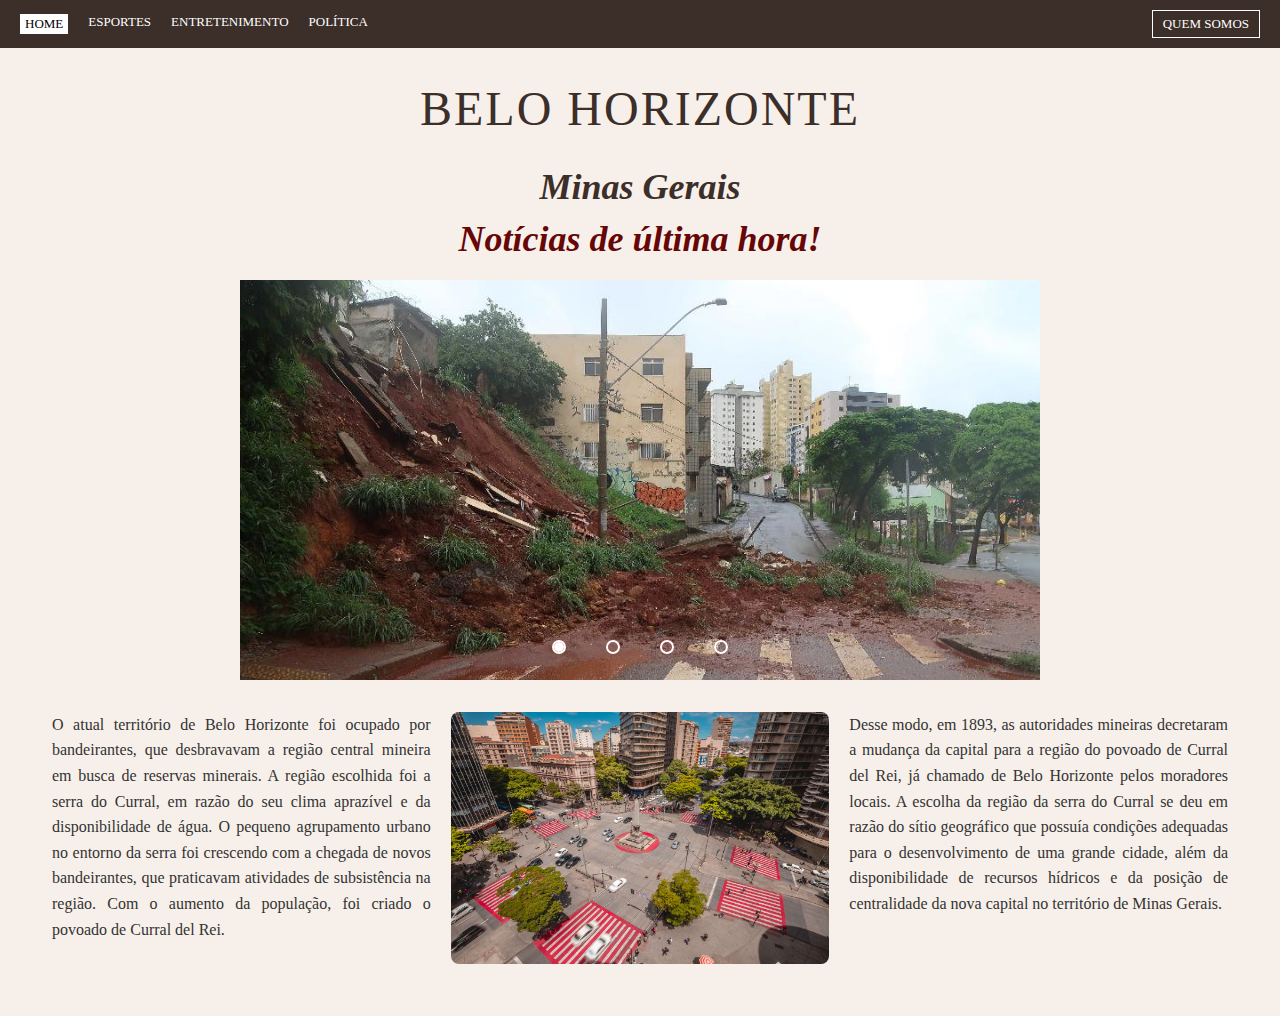
<file: index.html>
<!DOCTYPE html>
<html lang="pt-br">
  <head>
    <meta charset="UTF-8" />
    <title>Belo Horizonte - Minas Gerais</title>
    <link rel="stylesheet" href="estilo.css" />
    <meta name="viewport" content="width=device-width, initial-scale=1.0" />
    <link rel="icon" type="image/x-icon" href="icon.ico" />
  </head>
  <body>
    <div class="container">
      <div class="navbar">
        <div class="nav-links">
          <a href="index.html" class="active">HOME</a>
          <a href="esportes.html">ESPORTES</a>
          <a href="entretenimento.html">ENTRETENIMENTO</a>
          <a href="politica.html">POLÍTICA</a>
        </div>
        <a href="quemsomos.html" class="btn-contato">QUEM SOMOS</a>
      </div>

      <div class="content">
        <h1 class="titulo">BELO HORIZONTE</h1>
        <h2 class="subtitulo">Minas Gerais</h2>
        <h2 class="subtitulo2">Notícias de última hora!</h2>

        <div class="slider">
          <div class="slides">
            <input type="radio" name="radio-btn" id="radio1" />
            <input type="radio" name="radio-btn" id="radio2" />
            <input type="radio" name="radio-btn" id="radio3" />
            <input type="radio" name="radio-btn" id="radio4" />

            <div class="slide first">
              <img src="noticia1.png" alt="noticia 1" />
            </div>
            <div class="slide">
              <img src="noticia2.png" alt="noticia 2" />
            </div>
            <div class="slide">
              <img src="noticia3.png" alt="noticia 3" />
            </div>
            <div class="slide">
              <img src="noticia4.png" alt="noticia 4" />
            </div>

            <div class="navigation-auto">
              <div class="auto-btn1"></div>
              <div class="auto-btn2"></div>
              <div class="auto-btn3"></div>
              <div class="auto-btn4"></div>
            </div>
          </div>

          <div class="manual-navigation">
            <label for="radio1" class="manual-btn"></label>
            <label for="radio2" class="manual-btn"></label>
            <label for="radio3" class="manual-btn"></label>
            <label for="radio4" class="manual-btn"></label>
          </div>
        </div>

        <div class="layout">
          <div class="coluna texto-esquerda">
            O atual território de Belo Horizonte foi ocupado por bandeirantes,
            que desbravavam a região central mineira em busca de reservas
            minerais. A região escolhida foi a serra do Curral, em razão do seu
            clima aprazível e da disponibilidade de água. O pequeno agrupamento
            urbano no entorno da serra foi crescendo com a chegada de novos
            bandeirantes, que praticavam atividades de subsistência na região.
            Com o aumento da população, foi criado o povoado de Curral del Rei.
          </div>

          <div class="coluna imagem-centro">
            <img src="foto.png" alt="Praça em Belo Horizonte" />
          </div>

          <div class="coluna texto-direita">
            Desse modo, em 1893, as autoridades mineiras decretaram a mudança da
            capital para a região do povoado de Curral del Rei, já chamado de
            Belo Horizonte pelos moradores locais. A escolha da região da serra
            do Curral se deu em razão do sítio geográfico que possuía condições
            adequadas para o desenvolvimento de uma grande cidade, além da
            disponibilidade de recursos hídricos e da posição de centralidade da
            nova capital no território de Minas Gerais.
          </div>
        </div>
      </div>
    </div>
    <script src="script.js"></script>
  </body>
</html>
</file>
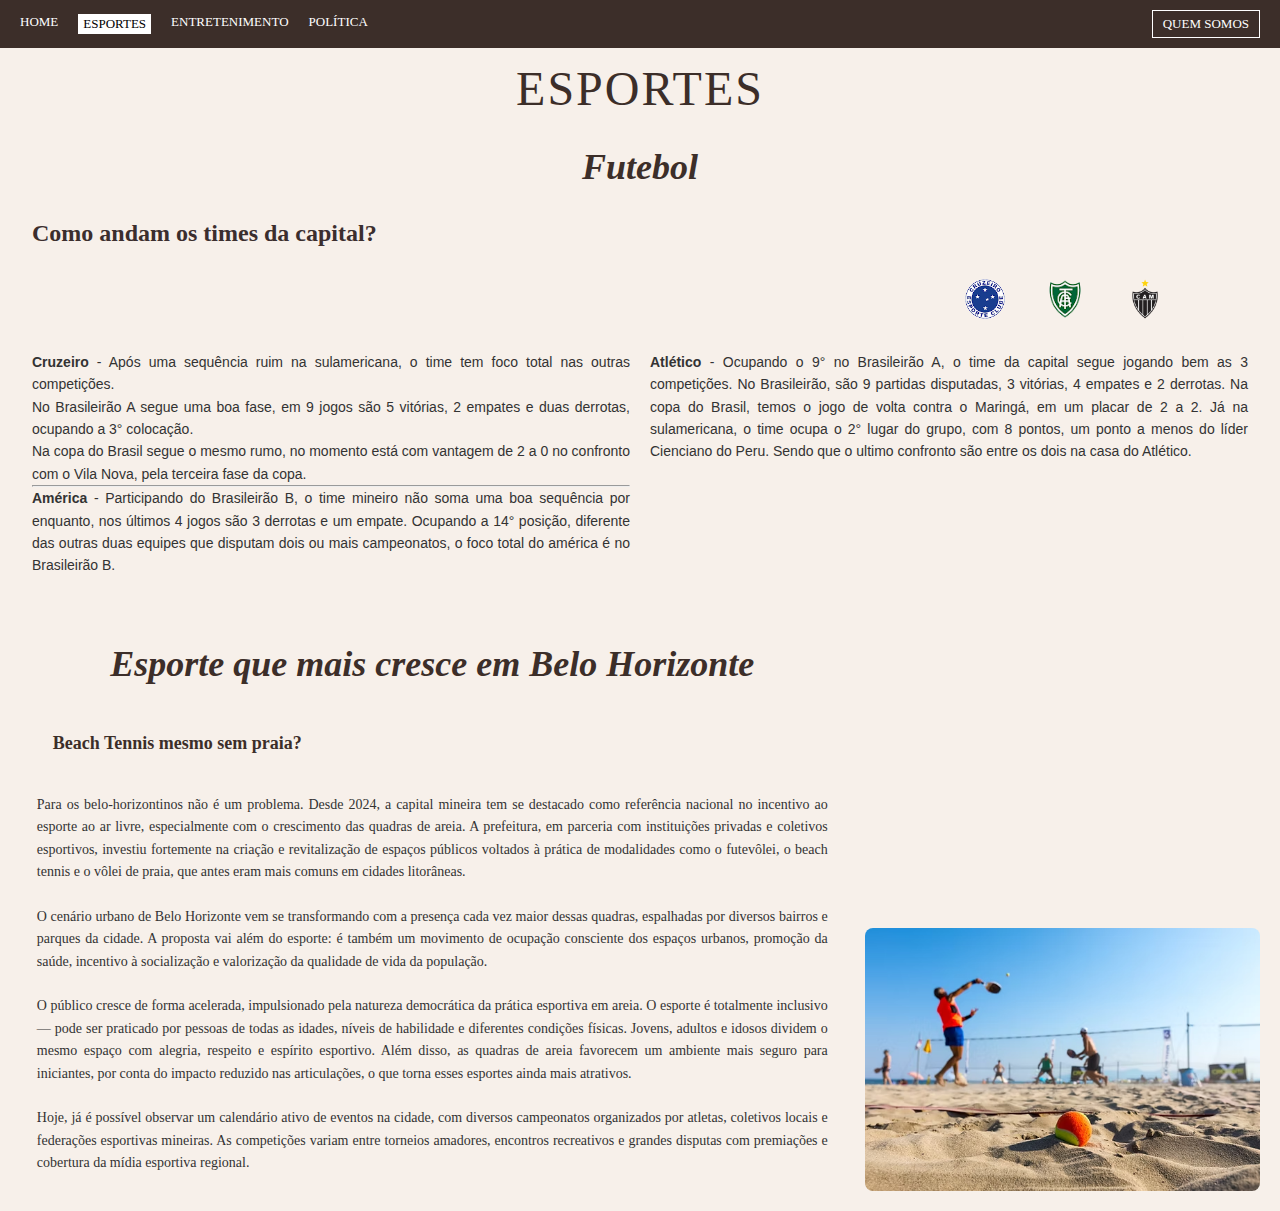
<file: esportes.html>
<!DOCTYPE html>
<html lang="pt-br">
<head>
  <meta charset="UTF-8">
  <title>Esportes - Belo Horizonte</title>
  <link rel="stylesheet" href="estilo.css">
  <meta name="viewport" content="width=device-width, initial-scale=1.0">
</head>
<body>
  <div class="container">
    <div class="navbar">
      <div class="nav-links">
        <a href="index.html">HOME</a>
        <a href="esportes.html" class="active">ESPORTES</a>
        <a href="entretenimento.html">ENTRETENIMENTO</a>
        <a href="politica.html">POLÍTICA</a>
      </div>
      <a href="quemsomos.html" class="btn-contato">QUEM SOMOS</a>
    </div>

    <h1 class="titulo">ESPORTES</h1>
    <h2 class="subtitulo">Futebol</h2>
    <h2 class="layout">Como andam os times da capital?</h2>

    <div class="imagens-times">
      <img src="cruzeiro.png" alt="Cruzeiro">
      <img src="america.png" alt="América">
      <img src="atletico.png" alt="Atlético">
    </div>
    
    <div class="layout">
      <div class="coluna">
        <p><strong>Cruzeiro</strong> - Após uma sequência ruim na sulamericana, o time tem foco total nas outras competições.</p>
        <p>No Brasileirão A segue uma boa fase, em 9 jogos são 5 vitórias, 2 empates e duas derrotas, ocupando a 3° colocação.</p>
        <p>Na copa do Brasil segue o mesmo rumo, no momento está com vantagem de 2 a 0 no confronto com o Vila Nova, pela terceira fase da copa.</p>
        <hr>
        <p><strong>América</strong> - Participando do Brasileirão B, o time mineiro não soma uma boa sequência por enquanto, nos últimos 4 jogos são 3 derrotas e um empate. Ocupando a 14° posição, diferente das outras duas equipes que disputam dois ou mais campeonatos, o foco total do américa é no Brasileirão B.</p>
      </div>

      <div class="coluna">
        <p><strong>Atlético</strong> - Ocupando o 9° no Brasileirão A, o time da capital segue jogando bem as 3 competições.
        No Brasileirão, são 9 partidas disputadas, 3 vitórias, 4 empates e 2 derrotas. 
        Na copa do Brasil, temos o jogo de volta contra o Maringá, em um placar de 2 a 2.
        Já na sulamericana, o time ocupa o 2° lugar do grupo, com 8 pontos, um ponto a menos do líder Cienciano do Peru. Sendo que o ultimo confronto são entre os dois na casa do Atlético.
        </p>
      </div>
    </div>

    <div class="secao-esporte-vertical">
      <div class="texto-esporte">
        <h2 class="subtitulo">Esporte que mais cresce em Belo Horizonte</h2>
        <h3 class="subtitulo-esporte">Beach Tennis mesmo sem praia?</h3>
        <p>
          Para os belo-horizontinos não é um problema. Desde 2024, a capital mineira tem se destacado como referência nacional no incentivo ao esporte ao ar livre, especialmente com o crescimento das quadras de areia. A prefeitura, em parceria com instituições privadas e coletivos esportivos, investiu fortemente na criação e revitalização de espaços públicos voltados à prática de modalidades como o futevôlei, o beach tennis e o vôlei de praia, que antes eram mais comuns em cidades litorâneas.
          <br><br>
          O cenário urbano de Belo Horizonte vem se transformando com a presença cada vez maior dessas quadras, espalhadas por diversos bairros e parques da cidade. A proposta vai além do esporte: é também um movimento de ocupação consciente dos espaços urbanos, promoção da saúde, incentivo à socialização e valorização da qualidade de vida da população.
          <br><br>
          O público cresce de forma acelerada, impulsionado pela natureza democrática da prática esportiva em areia. O esporte é totalmente inclusivo — pode ser praticado por pessoas de todas as idades, níveis de habilidade e diferentes condições físicas. Jovens, adultos e idosos dividem o mesmo espaço com alegria, respeito e espírito esportivo. Além disso, as quadras de areia favorecem um ambiente mais seguro para iniciantes, por conta do impacto reduzido nas articulações, o que torna esses esportes ainda mais atrativos.
          <br><br>
          Hoje, já é possível observar um calendário ativo de eventos na cidade, com diversos campeonatos organizados por atletas, coletivos locais e federações esportivas mineiras. As competições variam entre torneios amadores, encontros recreativos e grandes disputas com premiações e cobertura da mídia esportiva regional.
        </p>
      </div>
      <div class="coluna imagem-esporte-container">
        <img src="image.png" alt="Pessoas jogando Beach Tennis em BH" class="imagem-esporte">
      </div>
    </div>
  </div>
</body>
</html>
</file>
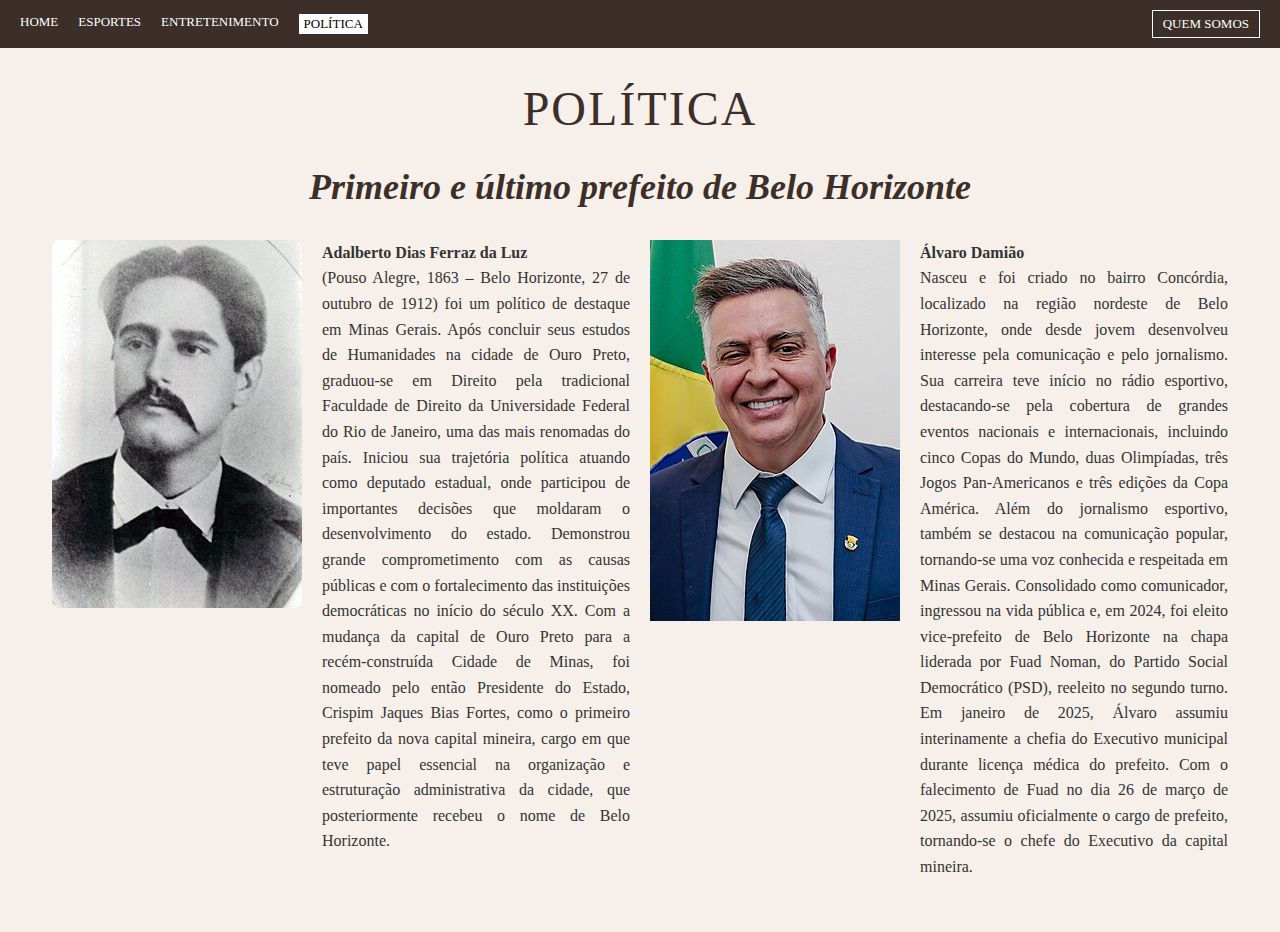
<file: politica.html>
<!DOCTYPE html>
<html lang="pt-br">
<head>
  <meta charset="UTF-8">
  <title>Belo Horizonte - Minas Gerais</title>
  <link rel="stylesheet" href="estilo.css">
  <meta name="viewport" content="width=device-width, initial-scale=1.0">
</head>
<body>
  <div class="container">
    <div class="navbar">
      <div class="nav-links">
        <a href="index.html">HOME</a>
        <a href="esportes.html">ESPORTES</a>
        <a href="entretenimento.html">ENTRETENIMENTO</a>
        <a href="politica.html" class="active">POLÍTICA</a>
      </div>
      <a href="quemsomos.html" class="btn-contato">QUEM SOMOS</a>
    </div>

    <div class="content">
      <h1 class="titulo">POLÍTICA</h1>
      <h2 class="subtitulo">Primeiro e último prefeito de Belo Horizonte</h2>

      <div class="layout">
        <div class="imagem-esquerda">
          <img src="prefeito1.png" alt="Praça em Belo Horizonte">
        </div>

        <div class="coluna texto-esquerda">
          <strong>Adalberto Dias Ferraz da Luz</strong>
          <p>(Pouso Alegre, 1863 – Belo Horizonte, 27 de outubro de 1912) foi um político de destaque em Minas Gerais. Após concluir seus estudos de Humanidades na cidade de Ouro Preto, graduou-se em Direito pela tradicional Faculdade de Direito da Universidade Federal do Rio de Janeiro, uma das mais renomadas do país. Iniciou sua trajetória política atuando como deputado estadual, onde participou de importantes decisões que moldaram o desenvolvimento do estado. Demonstrou grande comprometimento com as causas públicas e com o fortalecimento das instituições democráticas no início do século XX. Com a mudança da capital de Ouro Preto para a recém-construída Cidade de Minas, foi nomeado pelo então Presidente do Estado, Crispim Jaques Bias Fortes, como o primeiro prefeito da nova capital mineira, cargo em que teve papel essencial na organização e estruturação administrativa da cidade, que posteriormente recebeu o nome de Belo Horizonte.</p>
        </div>

        <div class="imagem-direita">
          <img src="prefeito2.png" alt="Praça em Belo Horizonte">
        </div>

        <div class="coluna texto-direita">
          <strong>Álvaro Damião</strong>
          <p>Nasceu e foi criado no bairro Concórdia, localizado na região nordeste de Belo Horizonte, onde desde jovem desenvolveu interesse pela comunicação e pelo jornalismo. Sua carreira teve início no rádio esportivo, destacando-se pela cobertura de grandes eventos nacionais e internacionais, incluindo cinco Copas do Mundo, duas Olimpíadas, três Jogos Pan-Americanos e três edições da Copa América. Além do jornalismo esportivo, também se destacou na comunicação popular, tornando-se uma voz conhecida e respeitada em Minas Gerais. Consolidado como comunicador, ingressou na vida pública e, em 2024, foi eleito vice-prefeito de Belo Horizonte na chapa liderada por Fuad Noman, do Partido Social Democrático (PSD), reeleito no segundo turno. Em janeiro de 2025, Álvaro assumiu interinamente a chefia do Executivo municipal durante licença médica do prefeito. Com o falecimento de Fuad no dia 26 de março de 2025, assumiu oficialmente o cargo de prefeito, tornando-se o chefe do Executivo da capital mineira.</p>
        </div>
      </div>
    </div>
  </div>
</body>
</html>
</file>
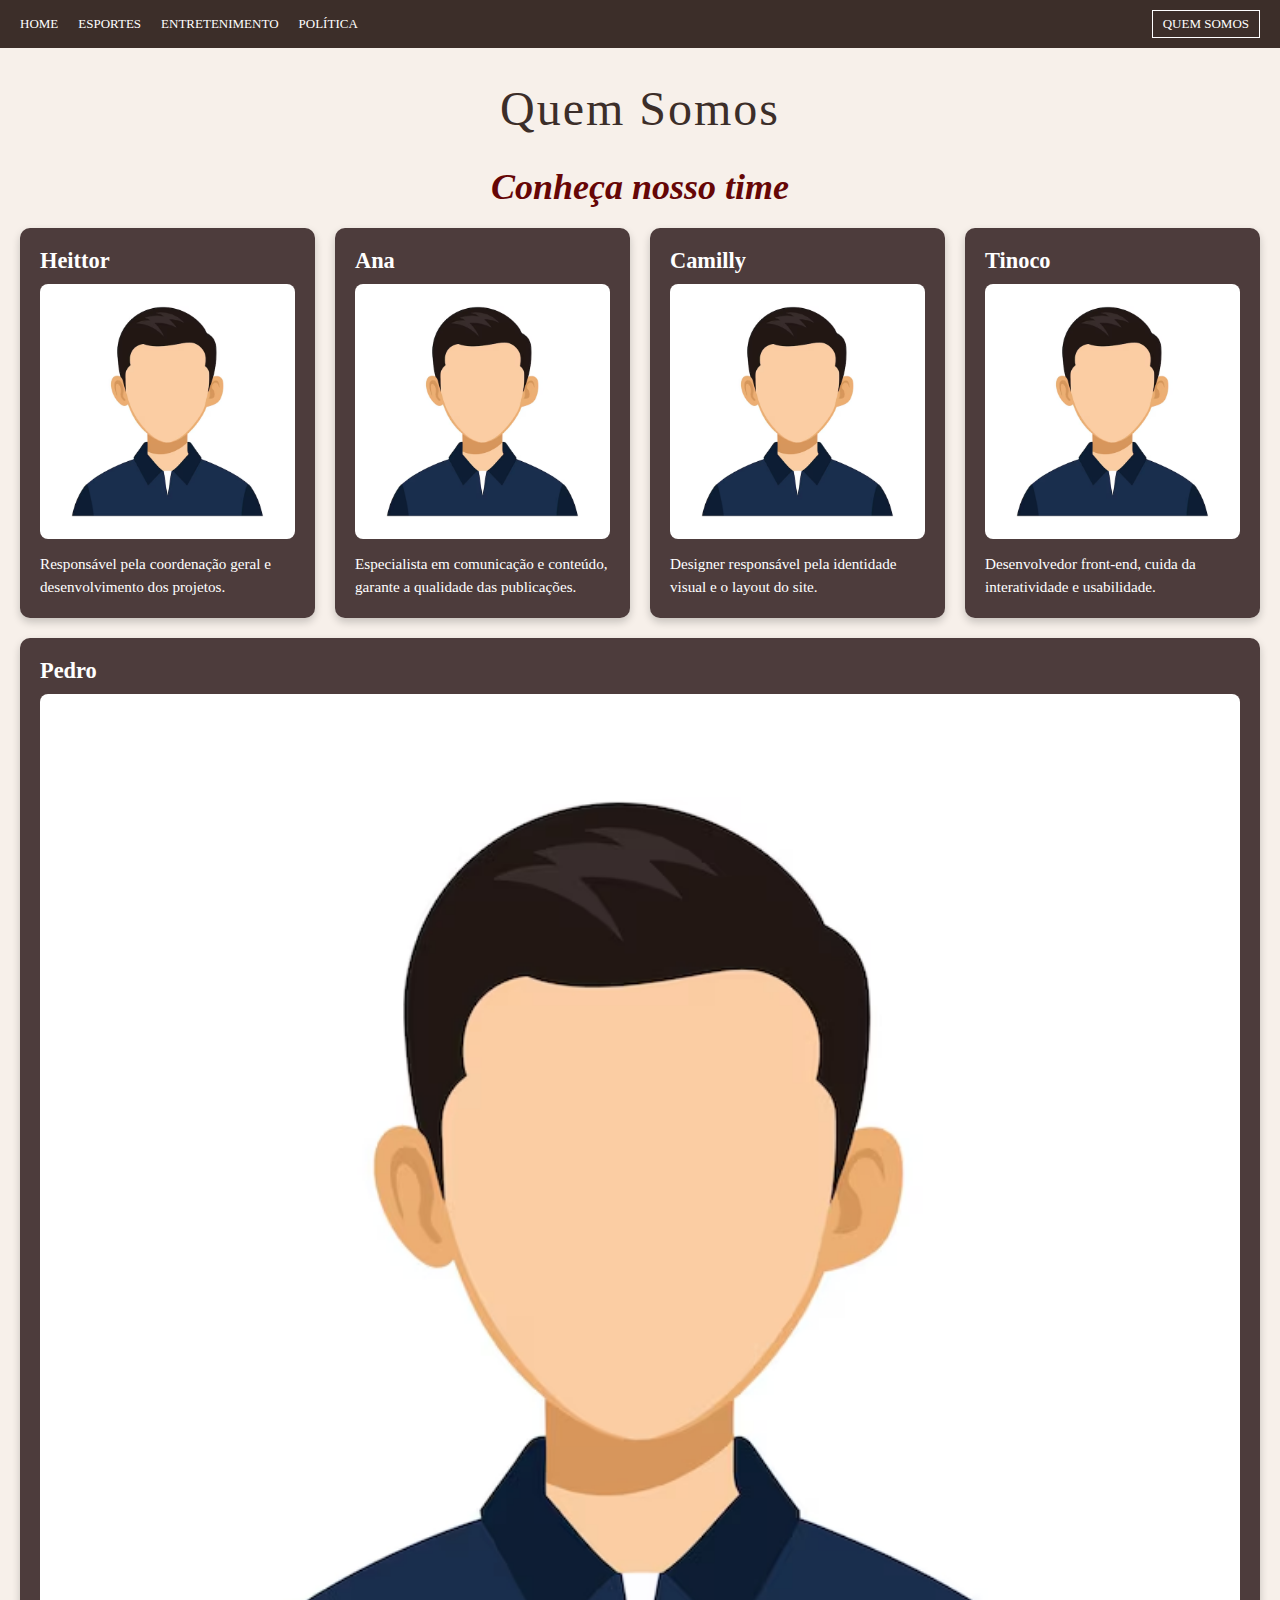
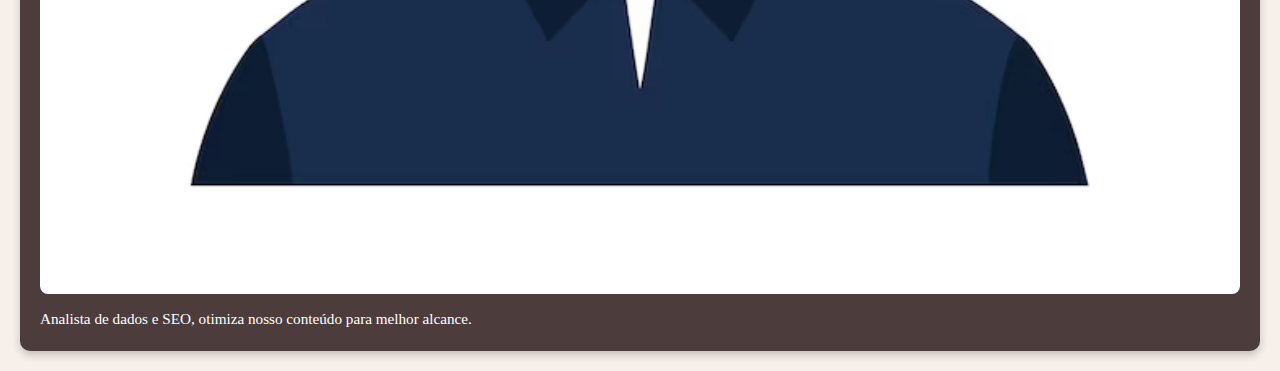
<file: quemsomos.html>
<!DOCTYPE html>
<html lang="pt-br">
<head>
  <meta charset="UTF-8" />
  <title>Belo Horizonte - Minas Gerais</title>
  <link rel="stylesheet" href="estilo.css" />
  <meta name="viewport" content="width=device-width, initial-scale=1.0" />
  <link rel="icon" type="image/x-icon" href="icon.ico" />
</head>
<body>
  <div class="container">
    <div class="navbar">
      <div class="nav-links">
        <a href="index.html">HOME</a>
        <a href="esportes.html">ESPORTES</a>
        <a href="entretenimento.html">ENTRETENIMENTO</a>
        <a href="politica.html">POLÍTICA</a>
      </div>
      <a href="quemsomos.html" class="btn-contato active">QUEM SOMOS</a>
    </div>

    <div class="content">
      <h1 class="titulo">Quem Somos</h1>
      <h2 class="subtitulo2">Conheça nosso time</h2>

      <div class="cards">
        <div class="card">
          <h2>Heittor</h2>
          <img src="heittor.png" alt="Foto de Heittor" style="width:100%; border-radius:8px; margin-bottom:10px;" />
          <p>Responsável pela coordenação geral e desenvolvimento dos projetos.</p>
        </div>

        <div class="card">
          <h2>Ana</h2>
          <img src="ana.png" alt="Foto da Ana" style="width:100%; border-radius:8px; margin-bottom:10px;" />
          <p>Especialista em comunicação e conteúdo, garante a qualidade das publicações.</p>
        </div>

        <div class="card">
          <h2>Camilly</h2>
          <img src="camilly.png" alt="Foto da Camilly" style="width:100%; border-radius:8px; margin-bottom:10px;" />
          <p>Designer responsável pela identidade visual e o layout do site.</p>
        </div>

        <div class="card">
          <h2>Tinoco</h2>
          <img src="tinoco.png" alt="Foto do Tinoco" style="width:100%; border-radius:8px; margin-bottom:10px;" />
          <p>Desenvolvedor front-end, cuida da interatividade e usabilidade.</p>
        </div>

        <div class="card">
          <h2>Pedro</h2>
          <img src="pedro.png" alt="Foto do Pedro" style="width:100%; border-radius:8px; margin-bottom:10px;" />
          <p>Analista de dados e SEO, otimiza nosso conteúdo para melhor alcance.</p>
        </div>
      </div>
    </div>
  </div>
</body>
</html>
</file>
<file: estilo.css>
* {
  margin: 0;
  padding: 0;
  box-sizing: border-box;
}

body {
  font-family: "Georgia", serif;
  background-color: #ece1d3;
}

.container {
  max-width: 100%;
  margin: 0 auto;
}

.navbar {
  background-color: #3c2e29;
  display: flex;
  justify-content: space-between;
  align-items: center;
  padding: 10px 20px;
  color: white;
  flex-wrap: wrap;
}

.nav-links {
  display: flex;
  gap: 20px;
  flex-wrap: wrap;
}

.nav-links a {
  text-decoration: none;
  color: white;
  font-family: "Times New Roman", Times, serif;
  font-size: 13px;
}

.nav-links a:hover,
.nav-links a.active {
  background-color: white;
  color: black;
  padding: 2px 5px;
}

.btn-contato {
  border: 1px solid white;
  padding: 5px 10px;
  font-size: 13px;
  cursor: pointer;
  font-family: "Times New Roman", Times, serif;
  color: white;
  text-decoration: none;
  display: inline-block;
}

.btn-contato:hover {
  background-color: white;
  color: black;
}

.content {
  padding: 20px; 
}

.titulo {
  margin-top: 0.8rem;
  text-align: center;
  font-size: 48px;
  font-weight: normal;
  letter-spacing: 2px;
  color: #3c2e29;
}

.subtitulo {
  text-align: center;
  font-size: 36px;
  font-style: italic;
  margin-top: -10px;
  margin-bottom: 20px;
  color: #3c2e29;
}

.subtitulo2 {
  text-align: center;
  font-size: 36px;
  font-style: italic;
  margin-top: -10px;
  margin-bottom: 20px;
  color: #660606;
}

.layout {
  display: flex;
  flex-direction: row;
  gap: 20px;
  justify-content: space-between;
  align-items: flex-start;
  flex-wrap: wrap;
  margin: 2rem;
}

.coluna {
  flex: 1;
  min-width: 250px;
  font-family: Arial, sans-serif;
  font-size: 14px;
  line-height: 1.6;
  text-align: justify;
  color: #333;
}

.coluna-esquerda {
  flex: 01;
  min-width: 150px;
  font-family: Arial, sans-serif;
  font-size: 14px;
  line-height: 1.6;
  text-align: left;
  text-align: justify;
  color: #333;
}

.imagem-centro {
  display: flex;
  justify-content: center;
  align-items: center;
}

.imagem-centro img {
  max-width: 100%;
  height: auto;
  border-radius: 8px;
}

.imagem-esquerda img {
  display: flex;
  text-align: justify;
  align-items: left;
}

.imagem-esquerda img {
  max-width: 100%;
  height: auto;
  border-radius: 8px;
}

.imagens-times {
  display: flex;
  justify-content: flex-end;
  gap: 5px;
  margin-bottom: 20px;
  padding-right: 80px;
}

.imagens-times img {
  height: 40px;
  width: auto;
  padding-right: 35px;
}

.texto-atletico {
  padding: 15px;
  display: flex;
  text-align: justify;
  align-items: left;
}

.secao-esporte-vertical {
  display: flex;
  align-items: flex-start;
  justify-content: space-between;
  gap: 20px;
  width: 100%;
  padding: 20px;
  font-family: "Times New Roman", Times, serif;
  color: #333;
  flex-wrap: wrap;
}

.titulo-esporte {
  font-size: 24px;
  font-weight: bold;
  color: #3c2e29;
  margin-bottom: 10px;
  text-align: center;
  width: 100%;
  align-items: center;
}

.subtitulo-esporte {
  font-size: 18px;
  font-weight: bold;
  margin-bottom: 20px;
  color: #3c2e29;
  text-align: start;
  display: flex;
  padding: 1rem;
}

.texto-direita {
  flex: 01;
  min-width: 150px;
  font-family: "Times New Roman", Times, serif;
  font-size: 16px;
  line-height: 1.6;
  text-align: justify;
  color: #333;
}

.imagem-centro {
  align-items: center;
}

.texto-esquerda {
  flex: 01;
  min-width: 150px;
  font-family: "Times New Roman", Times, serif;
  font-size: 16px;
  line-height: 1.6;
  text-align: justify;
  color: #333;
}

.coluna-esquerda {
  flex: 01;
  min-width: 150px;
  font-family: "Times New Roman", Times, serif;
  font-size: 14px;
  line-height: 1.6;
  text-align: justify;
  color: #333;
}

.texto-esporte {
  flex: 2;
  text-align: justify;
  font-size: 14px;
  line-height: 1.6;
  min-width: 250px;
  padding: 1.05rem;
}

.imagem-esporte-container {
  flex: 1;
  display: flex;
  justify-content: center;
  align-items: flex-start;
  margin-top: auto;
}

.imagem-esporte {
  max-width: 100%;
  height: auto;
  border-radius: 8px;
}

.slider {
  margin: 0 auto;
  width: 800px;
  height: 400px;
  overflow: hidden;
}

.slides {
  width: 400%;
  height: 400px;
  display: flex;
}

.slides input {
  display: none;
}

.slide {
  width: 25%;
  position: relative;
  transition: 2s;
}

.slide img {
  width: 800px;
}

.manual-navigation {
  position: absolute;
  width: 800px;
  margin-top: -40px;
  display: flex;
  justify-content: center;
}

.manual-btn {
  border: 2px solid #fff;
  padding: 5px;
  border-radius: 10px;
  cursor: pointer;
  transition: 1s;
}

.manual-btn:not(:last-child) {
  margin-right: 40px;
}

.manual-btn:hover {
  background-color: #fff;
}

#radio1:checked ~ .first {
  margin-left: 0;
}

#radio2:checked ~ .first {
  margin-left: -25%;
}

#radio3:checked ~ .first {
  margin-left: -50%;
}

#radio4:checked ~ .first {
  margin-left: -75%;
}

.navigation-auto div {
  border: 2px solid brown;
  padding: 5px;
  border-radius: 10px;
  cursor: pointer;
  transition: 1s;
}

.navigation-auto {
  position: absolute;
  width: 800px;
  margin-top: 360px;
  display: flex;
  justify-content: center;
}

.navigation-auto div:not(:last-child) {
  margin-right: 40px;
}

#radio1:checked ~ .navigation-auto .auto-btn1 {
  background-color: #fff;
}

#radio2:checked ~ .navigation-auto .auto-btn2 {
  background-color: #fff;
}

#radio3:checked ~ .navigation-auto .auto-btn3 {
  background-color: #fff;
}

#radion4:checked ~ .navigation-auto .auto-btn4 {
  background-color: #fff;
}

* {
  margin: 0;
  padding: 0;
  box-sizing: border-box;
}

body {
  background-color: #f5f0e9;
  font-family: "Georgia", serif;
}

.container1 {
  width: 90%;
  max-width: 1200px;
  margin: 50px auto;
  padding: 20px;
  border: 2px solid #6d5c4d;
  background-color: #f5f0e9;
}

h1 {
  text-align: center;
  color: #3c2e23;
  margin-bottom: 40px;
  font-weight: normal;
  letter-spacing: 2px;
}

.cards {
  display: flex;
  gap: 20px;
  flex-wrap: wrap;
  justify-content: center;
}

.card {
  background-color: #4b3a32;
  color: white;
  padding: 20px;
  width: 300px;
  border-radius: 5px;
  box-shadow: 2px 2px 5px rgba(0, 0, 0, 0.2);
}

.card h2 {
  margin-bottom: 10px;
  font-size: 1.3em;
}

.card p {
  font-size: 0.9em;
  line-height: 1.4;
}

* {
  margin: 0;
  padding: 0;
  box-sizing: border-box;
}

body {
  background-color: #f7f0ea;
  font-family: "Georgia", serif;
  color: #3b2e2e;
}

.container2 {
  border: 2px solid #6d5c4d;
  padding: 30px;
  margin: 40px auto;
  max-width: 1200px;
  background-color: #fffaf5;
  box-shadow: 0 4px 8px rgba(0, 0, 0, 0.1);
}

h1 {
  text-align: center;
  margin-bottom: 40px;
  font-size: 3em;
  color: #3b2e2e;
  letter-spacing: 2px;
}

.cards {
  display: flex;
  gap: 20px;
  justify-content: space-between;
  flex-wrap: wrap;
}

.card {
  background-color: #4d3c3c;
  color: white;
  padding: 20px;
  flex: 1;
  min-width: 280px;
  border-radius: 10px;
  box-shadow: 0 4px 8px rgba(0, 0, 0, 0.2);
}

.card h2 {
  margin-bottom: 10px;
  font-size: 1.4em;
}

.card p {
  font-size: 0.95em;
  line-height: 1.5;
}

/* Segunda seção com imagens */

.places {
  display: flex;
  gap: 20px;
  justify-content: space-between;
  flex-wrap: wrap;
}

.place {
  flex: 1;
  min-width: 400px;
  border-right: 1px solid #d6cfcf;
  padding-right: 20px;
}

.place:last-child {
  border-right: none;
}

.place img {
  width: 100%;
  border-radius: 10px;
  margin-bottom: 15px;
}

.place p {
  text-align: justify;
  font-size: 1em;
  line-height: 1.6;
}

.place a {
  color: #5a3894;
  text-decoration: none;
  border-bottom: 1px dashed #5a3894;
}

.place a:hover {
  color: #3b2e2e;
  border-bottom: 1px solid #3b2e2e;
}

@media (max-width: 768px) {
  .navbar {
    flex-direction: column;
    align-items: center;
    text-align: center;
  }

  .nav-links {
    flex-direction: column;
    gap: 10px;
    margin-top: 10px;
  }

  .layout {
    flex-direction: column;
    margin: 1rem;
  }

  .secao-esporte-vertical {
    flex-direction: column;
    align-items: center;
  }

  .cards {
    flex-direction: column;
    align-items: center;
  }

  .places {
    flex-direction: column;
    align-items: center;
  }

  .place {
    min-width: auto;
    width: 100%;
    border-right: none;
    padding-right: 0;
  }

  .slider {
    width: 100%;
    height: auto;
  }

  .slide img {
    width: 100%;
    height: auto;
  }

  .manual-navigation,
  .navigation-auto {
    width: 100%;
  }
}
</file>
